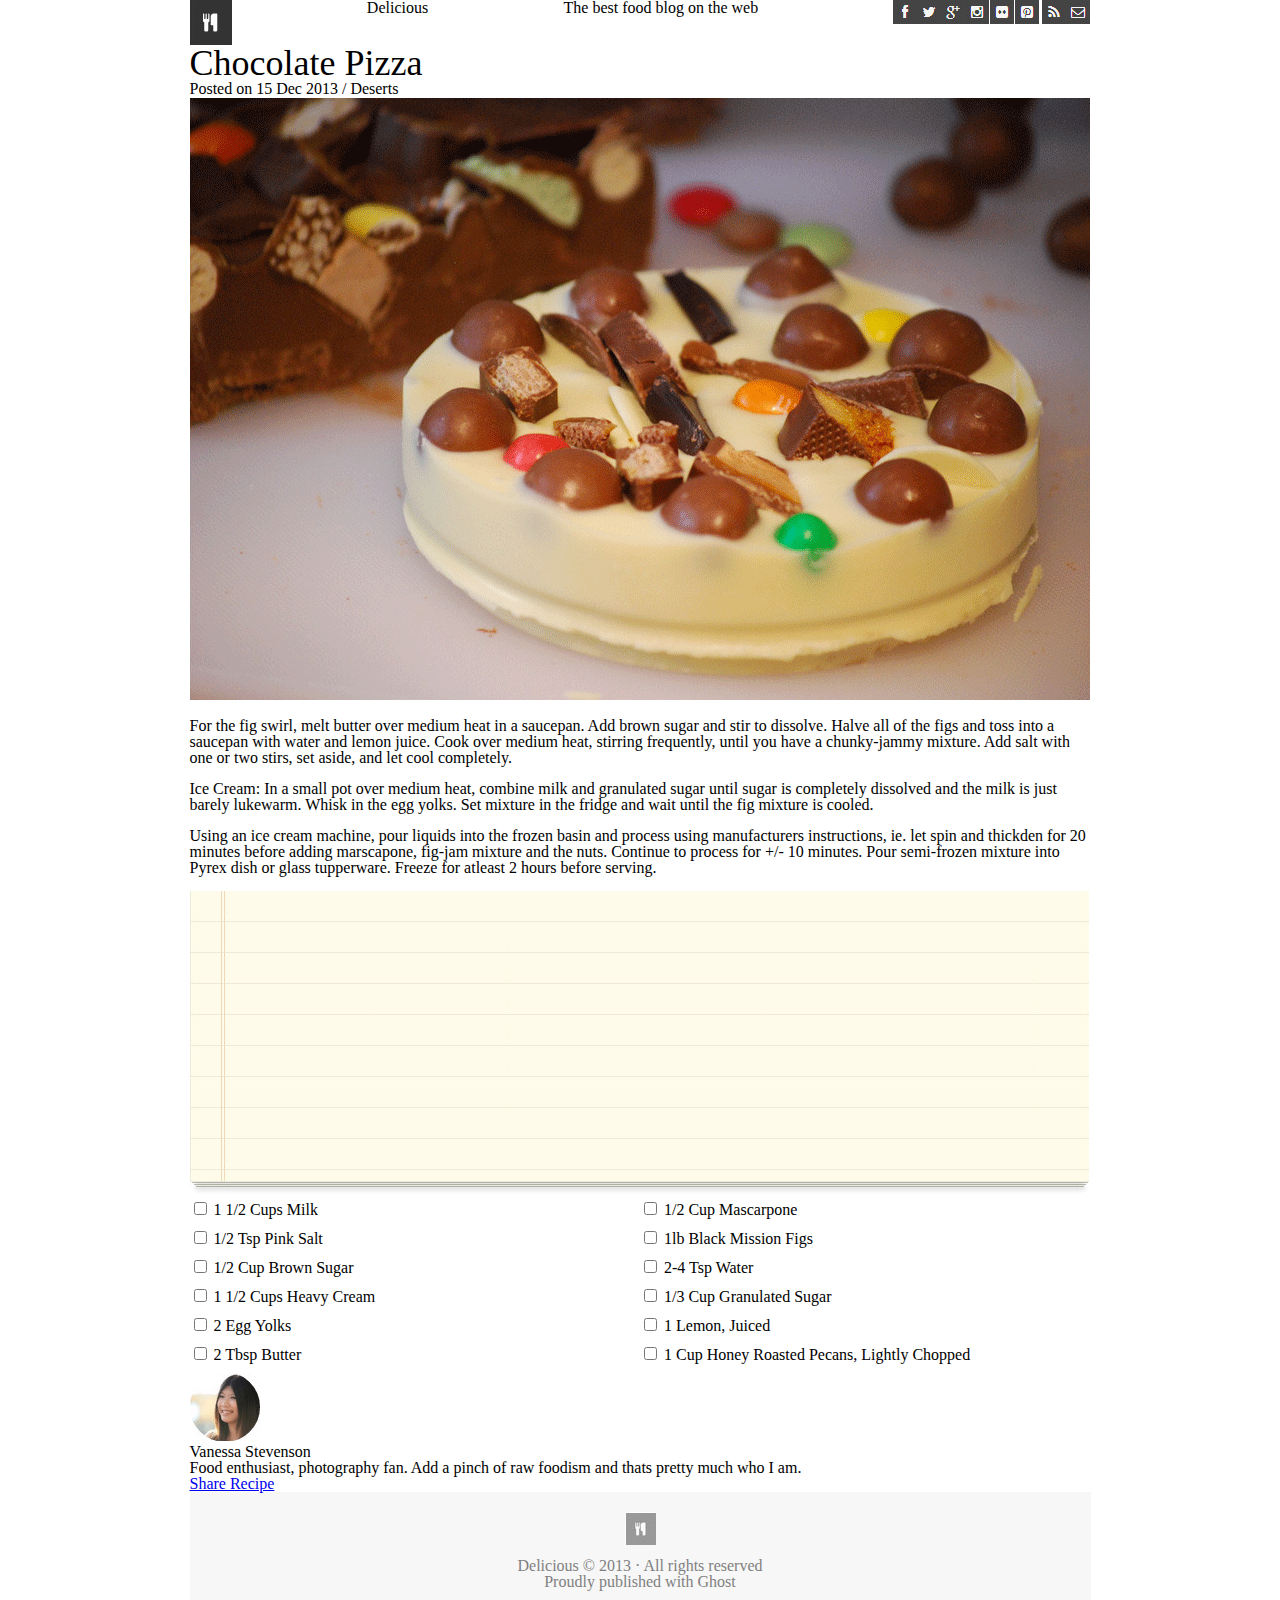
<file: index.html>
<!DOCTYPE html>
<html>
    <head>
        <title>Chocolate Pizza</title>
        <link href="https://fonts.googleapis.com/css?family=Patrick+Hand+SC|Yellowtail|Oswald" rel="stylesheet">
        <link rel="stylesheet" href="css/reset.css" />
        <link rel="stylesheet" href="css/style.css" />
    </head>
    
    <body>

        <header>
            <img src="images/logo.png" />
            <span class="title">Delicious</span>
            <strong>The best food blog on the web</strong>

            <nav>
                <ul>
                    <li><img src="images/rss-icon.png" /></li>
                    <li><img src="images/mail-icon.png" /></li>
                </ul>
                <ul>
                    <li><img src="images/fb-icon.png" /></li>
                    <li><img src="images/twit-icon.png" /></li>
                    <li><img src="images/gp-icon.png" /></li>
                    <li><img src="images/insta-icon.png" /></li>
                    <li><img src="images/flic-icon.png" /></li>
                    <li><img src="images/pint-icon.png" /></li>
                </ul>
            </nav>
        </header>
        
        <main>
            
            <section class="deck col-1 separator-top">
                <div class="card">
                    <header>
                        <h1>Chocolate Pizza</h1>
                        <strong>Posted on 15 Dec 2013 / Deserts</strong>
                    </header>
                    <figure>
                        <img src="images/choco-pizza.png" />
                    </figure>
                </div>
            </section>
            
            <section class="deck col-1">
                <div class="card">
                    <div class="copy">
                        <p>
                           For the fig swirl, melt butter over medium heat in a saucepan. Add brown sugar and stir to dissolve. Halve all of the figs and toss into a saucepan with water and lemon juice. Cook over medium heat, stirring frequently, until you have a chunky-jammy mixture. Add salt with one or two stirs, set aside, and let cool completely. 
                        </p>
                        <p>
                            Ice Cream: In a small pot over medium heat, combine milk and granulated sugar until sugar is completely dissolved and the milk is just barely lukewarm. Whisk in the egg yolks. Set mixture in the fridge and wait until the fig mixture is cooled.
                        </p>
                        <p>
                           Using an ice cream machine, pour liquids into the frozen basin and process using manufacturers instructions, ie. let spin and thickden for 20 minutes before adding marscapone, fig-jam mixture and the nuts. Continue to process for +/- 10 minutes. Pour semi-frozen mixture into Pyrex dish or glass tupperware. Freeze for atleast 2 hours before serving.
                        </p>
                    </div>
                </div>
            </section>
            
            <section class="deck col-1">
                <div class="card bgimage">
                    <figure>
                        <img src="images/list-bg.png" />
                    </figure>
                    <div class="copy">
                        <ul class="recipe">
                            <li>
                                <label>
                                    <input type="checkbox" />
                                    <span>1 1/2 Cups Milk</span>
                                </label>
                            </li>
                            <li>
                                <label>
                                    <input type="checkbox" />
                                    <span>1/2 Cup Mascarpone</span>
                                </label>
                            </li>
                            <li>
                                <label>
                                    <input type="checkbox" />
                                    <span>1/2 Tsp Pink Salt</span>
                                </label>
                            </li>
                            <li>
                                <label>
                                    <input type="checkbox" />
                                    <span>1lb Black Mission Figs</span>
                                </label>
                            </li>
                            <li>
                                <label>
                                    <input type="checkbox" />
                                    <span>1/2 Cup Brown Sugar</span>
                                </label>
                            </li>
                            <li>
                                <label>
                                    <input type="checkbox" />
                                    <span>2-4 Tsp Water</span>
                                </label>
                            </li>
                            <li>
                                <label>
                                    <input type="checkbox" />
                                    <span>1 1/2 Cups Heavy Cream</span>
                                </label>
                            </li>
                            <li>
                                <label>
                                    <input type="checkbox" />
                                    <span>1/3 Cup Granulated Sugar</span>
                                </label>
                            </li>
                            <li>
                                <label>
                                    <input type="checkbox" />
                                    <span>2 Egg Yolks</span>
                                </label>
                            </li>
                            <li>
                                <label>
                                    <input type="checkbox" />
                                    <span>1 Lemon, Juiced</span>
                                </label>
                            </li>
                            <li>
                                <label>
                                    <input type="checkbox" />
                                    <span>2 Tbsp Butter</span>
                                </label>
                            </li>
                            <li>
                                <label>
                                    <input type="checkbox" />
                                    <span>1 Cup Honey Roasted Pecans, Lightly Chopped</span>
                                </label>
                            </li>
                        </ul>
                    </div>
                </div>
            </section>

            <section class="deck col-1 separator-top">
                
                <div class="card horizontal-content">
                    
                    <figure>
                        <img src="images/van-pic.png" />
                    </figure>
                    
                    <div class="copy">
                        <h2>Vanessa Stevenson</h2>
                        Food enthusiast, photography fan. Add a pinch of raw foodism and thats pretty much who I am. 
                    </div>
                    
                    <div class="links">
                        <a class="primary" href="#"><strong>Share Recipe</strong></a>
                    </div>
                    
                </div>
                
            </section>
            
        </main>
        
        <footer>
            <img src="images/small-logo.png" />
            <p>Delicious &copy; 2013 &#183; All rights reserved</p>
            <p>Proudly published with Ghost</p>
        </footer>
        
    </body>
</html>
</file>
<file: css/style.css>
body {
    max-width: 901px;
    margin: auto;
}

header {
    display: flex;
    flex-direction: row;
    justify-content: space-between;
    border-bottom: 5px ;
}

nav, nav ul {
    display: flex;
    flex-direction: row;
}

nav {
    flex-direction: row-reverse;
    gap: 3px;
}

hr {
    background-image: url('../images/hr-img.png');
    height: 10px;
    border: none;
}

h1 {
    font-size: 36px;
}

.card header {
    display: flex;
    flex-direction: column;
}

/* TESTS */
.recipe {
    display: flex;
    flex-wrap: wrap;
    justify-content: center;
    list-style-type: none;
    padding: 0;
}

.recipe li {
    flex: 0 0 50%; /* Two columns, each occupying 50% of the container width */
    text-align: left;
    margin-bottom: 10px; /* Add spacing between list items */
}

.recipe label {
    display: block; /* Make the label fill the entire list item */
}

/* Additional styles for checkboxes and span elements can be added here */

/*  */
div.copy p {
    margin: 15px 0;
}

footer {
    text-align: center;
    background-color: #F7F7F7;
    color: grey;
    padding: 10px;
}
footer img {
    max-width: 100%;
    height: auto;
    padding: 10px;
}
</file>
